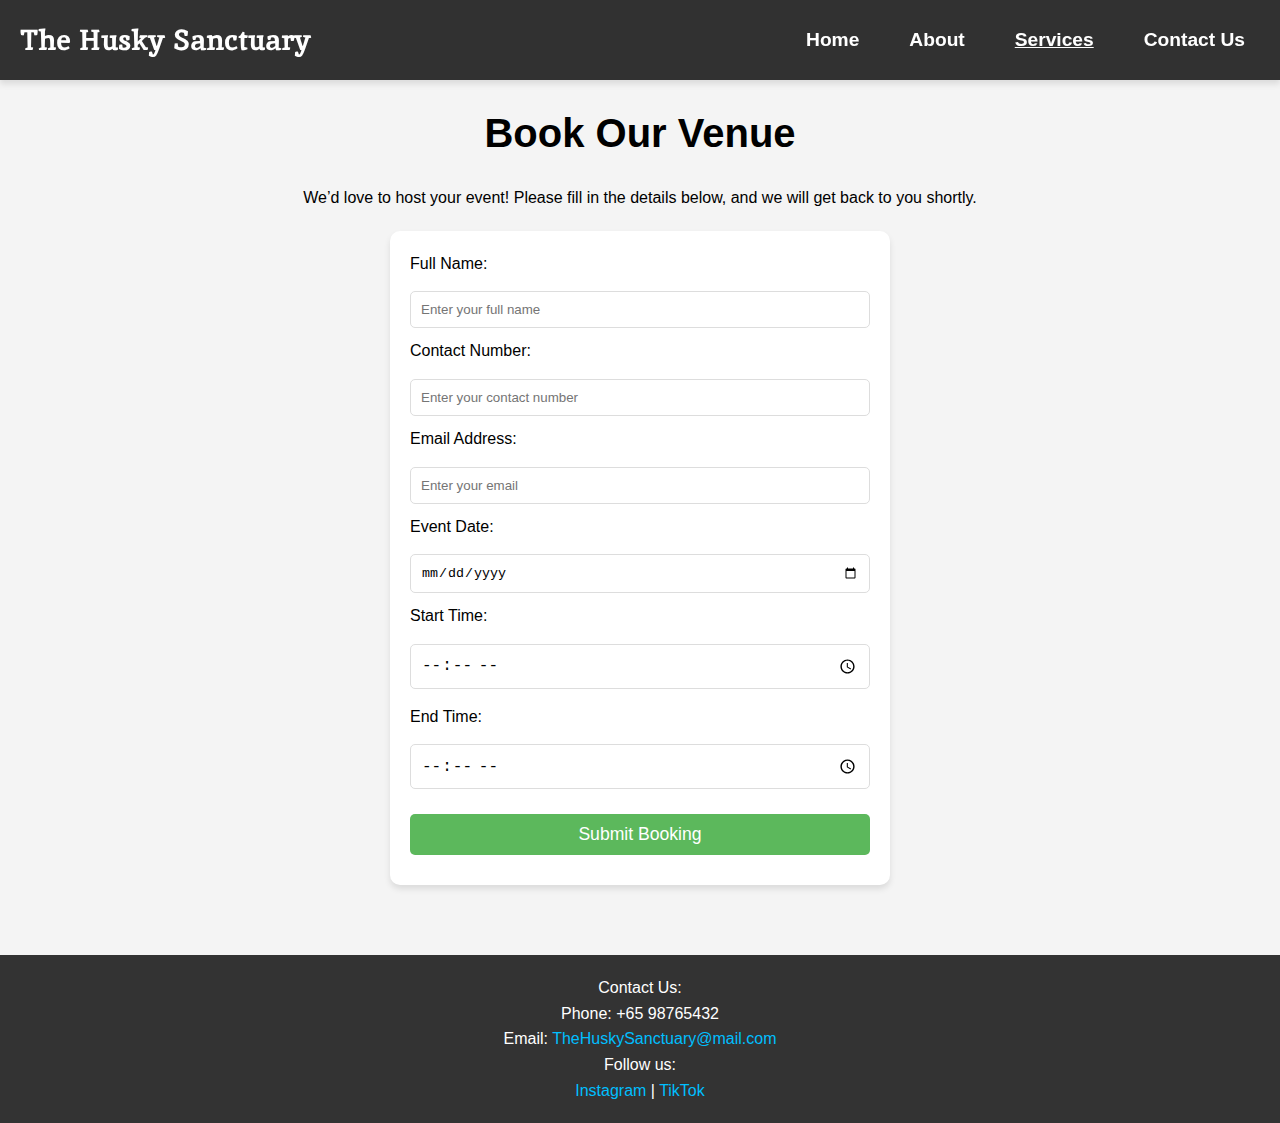
<file: event.html>
<!DOCTYPE html>
<html lang="en">
<head>
  <meta charset="UTF-8">
  <meta name="viewport" content="width=device-width, initial-scale=1.0">
  <link rel="stylesheet" href="styles.css">
  <link rel="preconnect" href="https://fonts.googleapis.com">
  <link rel="preconnect" href="https://fonts.gstatic.com" crossorigin>
  <link href="https://fonts.googleapis.com/css2?family=Inika:wght@400;700&display=swap" rel="stylesheet">
  <title>Event Booking - Husky Café</title>
  
</head>
<body>
  <header id="header" class="header">
    <nav class="navbar">
      <h1>The Husky Sanctuary</h1>
      <ul class="nav-links">
        <li><a href="index.html">Home</a></li>
        <li><a href="about.html">About</a></li>
        <li><a href="services.html" class="active">Services</a></li>
        <li><a href="contact.html">Contact Us</a></li>
      </ul>
    </nav>
  </header>

  <section id="booking-section" class="booking-section">
    <br>
    <br>
    <h2>Book Our Venue</h2>
    <p>We’d love to host your event! Please fill in the details below, and we will get back to you shortly.</p>

    <form id="eventBookingForm" class="booking-form" onsubmit="handleBookingSubmission(event)">
      <label for="name">Full Name:</label>
      <input type="text" id="name" name="name" placeholder="Enter your full name" required>

      <label for="contact">Contact Number:</label>
      <input type="tel" id="contact" name="contact" placeholder="Enter your contact number" required>

      <label for="email">Email Address:</label>
      <input type="email" id="email" name="email" placeholder="Enter your email" required>

      <label for="date">Event Date:</label>
      <input type="date" id="date" name="date" required>

      <label for="startTime">Start Time:</label>
      <input type="time" id="startTime" name="startTime" required>

      <label for="endTime">End Time:</label>
      <input type="time" id="endTime" name="endTime" required>

      <button type="submit">Submit Booking</button>
    </form>

    <div id="confirmationMessage" class="confirmation-message" style="display: none;">
      <p>Thank you for your booking! We will contact you shortly to confirm the details.</p>
    </div>
  </section>

  <footer class="footer">
    <div class="footer-content">
      <p>Contact Us:</p>
      <p>Phone: +65 98765432</p>
      <p>Email: <a href="mailto:TheHuskySanctuary@mail.com">TheHuskySanctuary@mail.com</a></p>
      <p>Follow us:</p>
      <a href="https://instagram.com" target="_blank" class="social-link">Instagram</a> | 
      <a href="https://tiktok.com" target="_blank" class="social-link">TikTok</a>
    </div>
  </footer>

  <script src="script.js"></script>
</body>
</html>
</file>
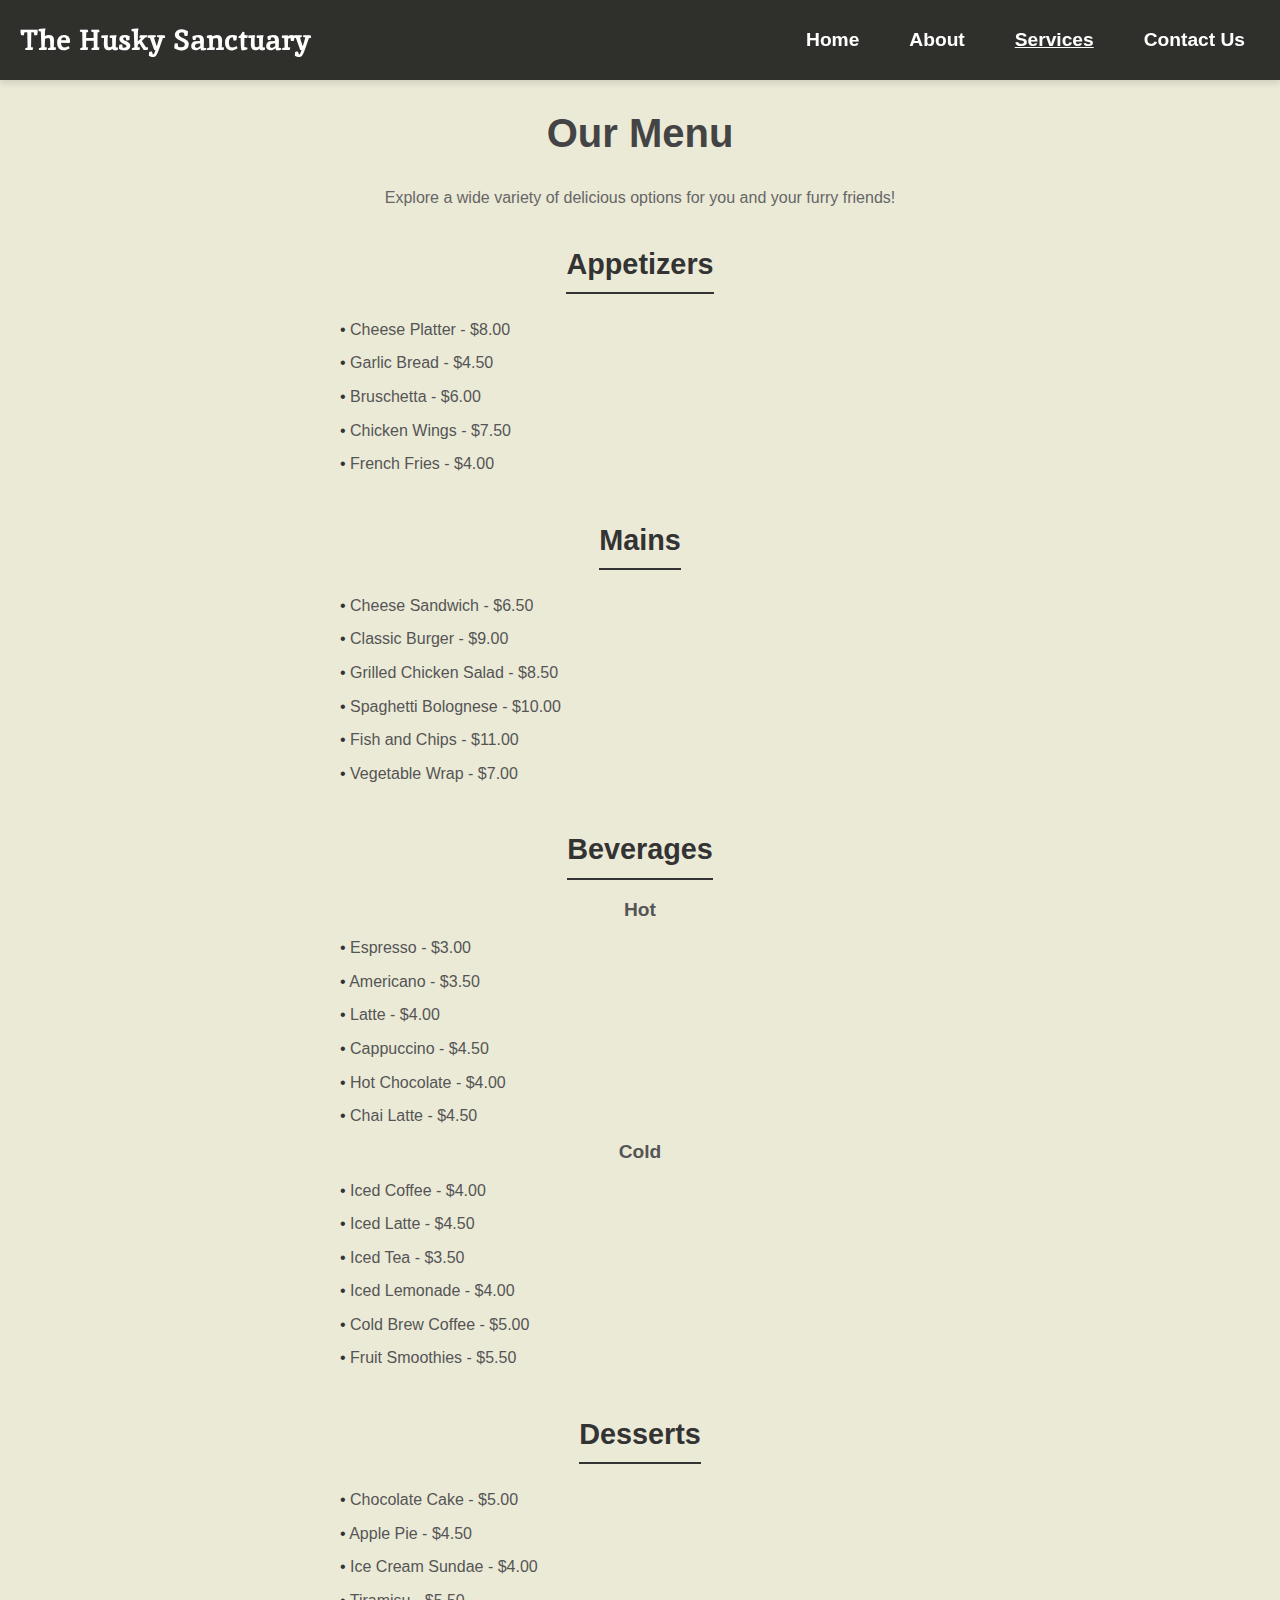
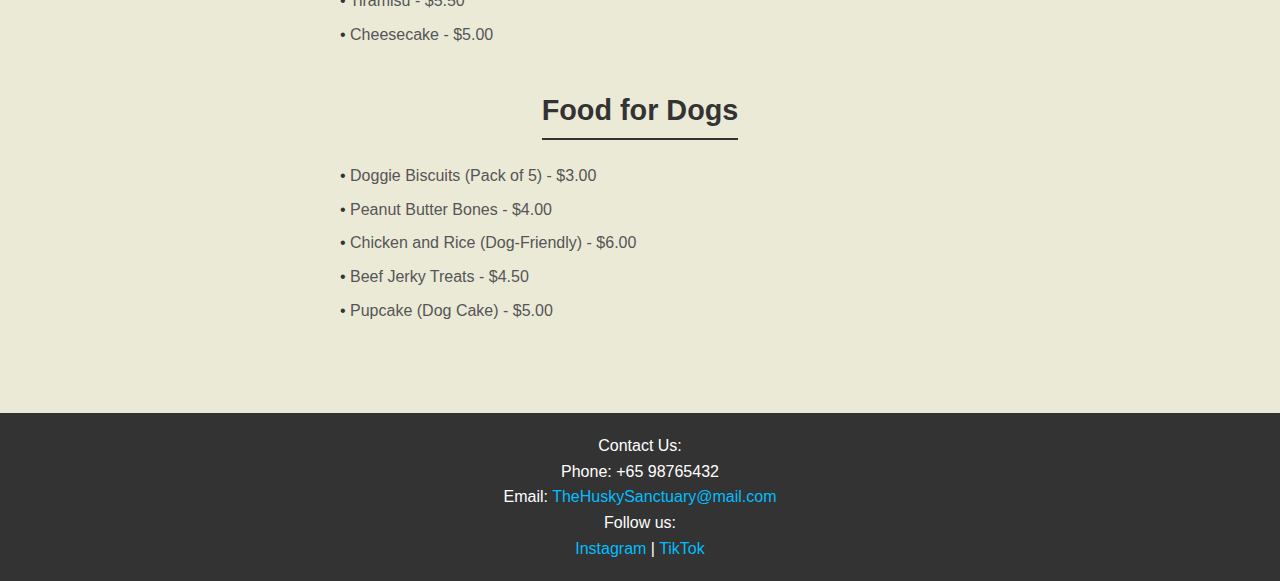
<file: menu.html>
<!DOCTYPE html>
<html lang="en">
<head>
  <meta charset="UTF-8">
  <meta name="viewport" content="width=device-width, initial-scale=1.0">
  <link rel="stylesheet" href="styles.css">
  <link rel="preconnect" href="https://fonts.googleapis.com">
  <link rel="preconnect" href="https://fonts.gstatic.com" crossorigin>
  <link href="https://fonts.googleapis.com/css2?family=Inika:wght@400;700&display=swap" rel="stylesheet">
  <title>Husky Café Menu</title>
</head>
<body>
  <header id="header" class="header">
    <nav class="navbar">
      <h1>The Husky Sanctuary</h1>
      <ul class="nav-links">
        <li><a href="index.html">Home</a></li>
        <li><a href="about.html">About</a></li>
        <li><a href="services.html" class="active">Services</a></li>
        <li><a href="contact.html">Contact Us</a></li>
      </ul>
    </nav>
  </header>

  <section id="menu-section" class="menu-section">
    <br>
    <br>
    <h2>Our Menu</h2>
    <p>Explore a wide variety of delicious options for you and your furry friends!</p>

    <div class="menu-category">
      <h3>Appetizers</h3>
      <ul>
        <li>Cheese Platter - $8.00</li>
        <li>Garlic Bread - $4.50</li>
        <li>Bruschetta - $6.00</li>
        <li>Chicken Wings - $7.50</li>
        <li>French Fries - $4.00</li>
      </ul>
    </div>

    <div class="menu-category">
      <h3>Mains</h3>
      <ul>
        <li>Cheese Sandwich - $6.50</li>
        <li>Classic Burger - $9.00</li>
        <li>Grilled Chicken Salad - $8.50</li>
        <li>Spaghetti Bolognese - $10.00</li>
        <li>Fish and Chips - $11.00</li>
        <li>Vegetable Wrap - $7.00</li>
      </ul>
    </div>

    <div class="menu-category">
      <h3>Beverages</h3>
      <h4>Hot</h4>
      <ul>
        <li>Espresso - $3.00</li>
        <li>Americano - $3.50</li>
        <li>Latte - $4.00</li>
        <li>Cappuccino - $4.50</li>
        <li>Hot Chocolate - $4.00</li>
        <li>Chai Latte - $4.50</li>
      </ul>
      <h4>Cold</h4>
      <ul>
        <li>Iced Coffee - $4.00</li>
        <li>Iced Latte - $4.50</li>
        <li>Iced Tea - $3.50</li>
        <li>Iced Lemonade - $4.00</li>
        <li>Cold Brew Coffee - $5.00</li>
        <li>Fruit Smoothies - $5.50</li>
      </ul>
    </div>

    <div class="menu-category">
      <h3>Desserts</h3>
      <ul>
        <li>Chocolate Cake - $5.00</li>
        <li>Apple Pie - $4.50</li>
        <li>Ice Cream Sundae - $4.00</li>
        <li>Tiramisu - $5.50</li>
        <li>Cheesecake - $5.00</li>
      </ul>
    </div>

    <div class="menu-category">
      <h3>Food for Dogs</h3>
      <ul>
        <li>Doggie Biscuits (Pack of 5) - $3.00</li>
        <li>Peanut Butter Bones - $4.00</li>
        <li>Chicken and Rice (Dog-Friendly) - $6.00</li>
        <li>Beef Jerky Treats - $4.50</li>
        <li>Pupcake (Dog Cake) - $5.00</li>
      </ul>
    </div>
  </section>

  <footer class="footer">
    <div class="footer-content">
      <p>Contact Us:</p>
      <p>Phone: +65 98765432</p>
      <p>Email: <a href="mailto:TheHuskySanctuary@mail.com">TheHuskySanctuary@mail.com</a></p>
      <p>Follow us:</p>
      <a href="https://instagram.com" target="_blank" class="social-link">Instagram</a> | 
      <a href="https://tiktok.com" target="_blank" class="social-link">TikTok</a>
    </div>
  </footer>
</body>
</html>
</file>
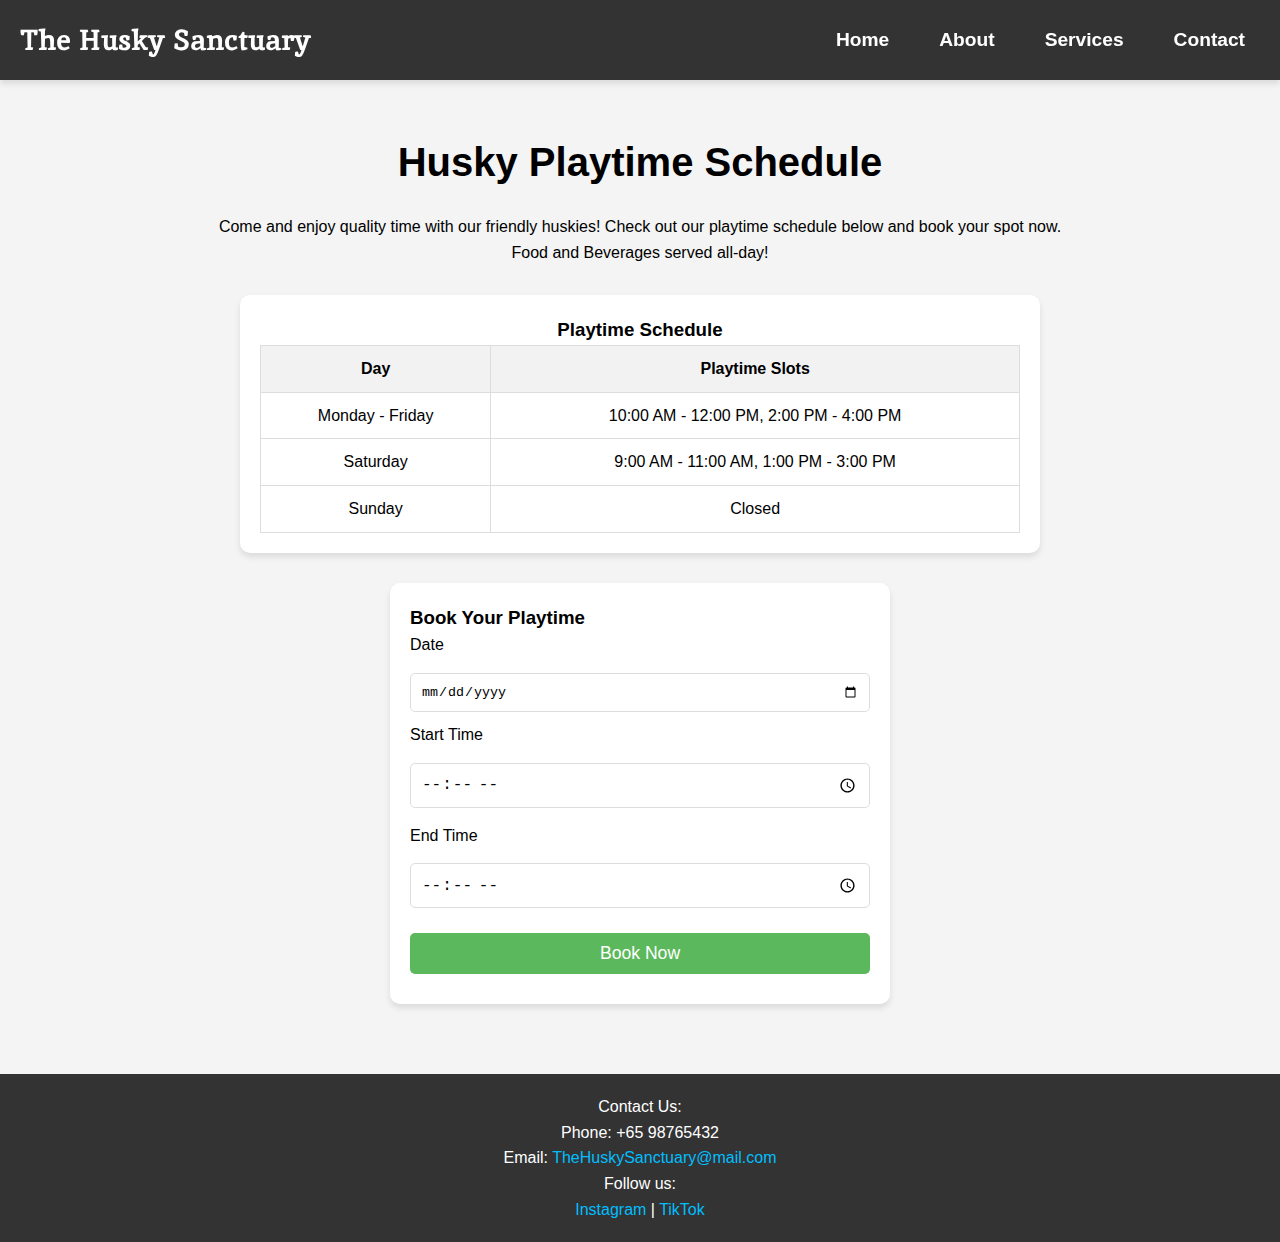
<file: playtime.html>
<!DOCTYPE html>
<html lang="en" class="playtime-page">  <!-- Add the 'playtime-page' class here -->
<head>
  <meta charset="UTF-8">
  <meta name="viewport" content="width=device-width, initial-scale=1.0">
  <link rel="stylesheet" href="styles.css">
  <link rel="preconnect" href="https://fonts.googleapis.com">
  <link rel="preconnect" href="https://fonts.gstatic.com" crossorigin>
  <link href="https://fonts.googleapis.com/css2?family=Inika:wght@400;700&display=swap" rel="stylesheet">
  <title>Husky Playtime - Husky Café</title>
</head>
<body class="playtime-page">
  <header id="header" class="header">
    <nav class="navbar">
      <h1>The Husky Sanctuary</h1>
      <ul class="nav-links">
        <li><a href="index.html">Home</a></li>
        <li><a href="about.html">About</a></li>
        <li><a href="services.html">Services</a></li>
        <li><a href="contact.html">Contact</a></li>
      </ul>
    </nav>
  </header>

  <!-- Playtime Section -->
  <section id="playtime-section" class="playtime-section">
    <h2>Husky Playtime Schedule</h2>
    <p>Come and enjoy quality time with our friendly huskies! Check out our playtime schedule below and book your spot now.</p>
    <p>Food and Beverages served all-day!</p>

    <!-- Playtime Schedule -->
    <div class="schedule">
      <h3>Playtime Schedule</h3>
      <table>
        <tr>
          <th>Day</th>
          <th>Playtime Slots</th>
        </tr>
        <tr>
          <td>Monday - Friday</td>
          <td>10:00 AM - 12:00 PM, 2:00 PM - 4:00 PM</td>
        </tr>
        <tr>
          <td>Saturday</td>
          <td>9:00 AM - 11:00 AM, 1:00 PM - 3:00 PM</td>
        </tr>
        <tr>
          <td>Sunday</td>
          <td>Closed</td>
        </tr>
      </table>
    </div>

    <!-- Booking Form -->
    <div class="booking-form">
        <h3>Book Your Playtime</h3>
        <form id="playtime-form">
          <label for="date">Date</label>
          <input type="date" id="date" name="date" required>
      
          <label for="start-time">Start Time</label>
          <input type="time" id="start-time" name="start-time" required>
      
          <label for="end-time">End Time</label>
          <input type="time" id="end-time" name="end-time" required>
      
          <button type="submit">Book Now</button>
        </form>
      </div>
      
      <!-- Notification -->
      <div id="confirmationMessage" class="confirmation-message" style="display: none;">
        <p>Thank you for your booking! We will process your request and send you a confirmation email shortly.</p>
      </div>
    </section>
  </section>

  <footer class="footer">
    <div class="footer-content">
      <p>Contact Us:</p>
      <p>Phone: +65 98765432</p>
      <p>Email: <a href="mailto:TheHuskySanctuary@mail.com">TheHuskySanctuary@mail.com</a></p>
      <p>Follow us:</p>
      <a href="https://instagram.com" target="_blank" class="social-link">Instagram</a> | 
      <a href="https://tiktok.com" target="_blank" class="social-link">TikTok</a>
    </div>
  </footer>

  <script src="script.js"></script>
</body>
</html>
</file>
<file: styles.css>
/* General Reset */
* {
  margin: 0;
  padding: 0;
  box-sizing: border-box;
}

body {
  font-family: Arial, sans-serif;
  line-height: 1.6;
}

a {
  text-decoration: none;
  color: inherit;
}

/* header */
.header {
  position: fixed; /* Keeps the header at the top while scrolling */
  top: 0;
  left: 0;
  width: 100%;
  height: 80px; /* Adjusted for a thicker header */
  background-color: rgba(0, 0, 0, 0.9); /* Optional: adds a dark transparent background */
  color: #fff;
  display: flex;
  align-items: center;
  padding: 0 20px;
  z-index: 1000;
  box-shadow: 0 4px 6px rgba(0, 0, 0, 0.1); /* Optional: adds a subtle shadow */
  justify-content: space-between; /* Separates the title and navbar */
}

.header h1{
  font-family: "Inika", serif;
}

.navbar {
  display: flex;
  justify-content: space-between; /* This keeps the title and nav items separated */
  width: 100%; /* Ensures the navbar takes up the full width */
}

.navbar h1 {
  font-size: 1.8rem;
  margin: 0; /* Ensures no extra margin */
  flex-grow: 1; /* Allows title to take space on the left */
}

.nav-links {
  display: flex;
  gap: 20px;
  list-style: none;
  margin: 0;
  padding: 0;
}

.nav-links a {
  text-decoration: none;
  color: #fff;
  font-size: 1.2rem;
  font-weight: 500;
  padding: 8px 15px;
  border-radius: 5px;
  transition: background-color 0.3s ease;
}

.nav-links a:hover {
  background-color: rgba(255, 255, 255, 0.2);
}

/* Adjust spacing below the header */
.hero {
  margin-top: 80px; /* Matches the height of the header */
  min-height: 100vh;
  background: url('images/husky\ cafe.jpg') center/cover no-repeat;
  display: flex;
  align-items: center;
  justify-content: center;
  color: #fff;
  text-align: center;
  padding: 20px;
}

.hero-content h2 {
  font-size: 3rem;
  text-shadow: 2px 2px 5px rgba(0, 0, 0, 0.7);
}

.hero-content p {
  font-size: 1.2rem;
  text-shadow: 1px 1px 3px rgba(0, 0, 0, 0.6);
}

.btn {
  background-color: rgba(0, 176, 80, 0.9);
  color: #fff;
  padding: 1rem 2rem;
  border-radius: 5px;
  font-size: 1.2rem;
  font-weight: bold;
  margin-top: 1.5rem;
  display: inline-block;
}

/* Gallery Section */
.gallery-section {
  padding: 4rem 2rem;
  background-color: #fff;
  text-align: center;
}

.gallery-section h2 {
  font-size: 2rem;
  margin-bottom: 2rem;
}

.gallery-container {
  display: flex;
  flex-wrap: wrap;
  justify-content: center;
  gap: 1rem;
}

.gallery-container img {
  width: 300px;
  height: 200px;
  object-fit: cover;
  border-radius: 8px;
  box-shadow: 0 4px 8px rgba(0, 0, 0, 0.1);
  transition: transform 0.3s ease-in-out;
}

.gallery-container img:hover {
  transform: scale(1.05);
}


/* Reviews Section */
.reviews-section {
  padding: 40px 20px;
  background-color: #f9f9f9;
  text-align: center;
}

.reviews-section h2 {
  font-size: 2.5rem;
  margin-bottom: 20px;
  color: #333;
}

.reviews-section p{
  font-family:'Times New Roman', Times, serif;
}

.carousel-track-container {
  position: relative;
  overflow: hidden;
  max-width: 800px;
  margin: 0 auto;
}

.carousel-track {
  display: flex;
  transition: transform 0.5s ease-in-out;
}

.review-card {
  min-width: 100%;
  text-align: center;
  padding: 20px;
}

.review-image {
  width: 200px; /* Adjust size for larger circle */
  height: 200px; /* Match width for perfect circle */
  object-fit: cover; /* Ensure the image fits proportionally */
  border-radius: 50%; /* Makes the image circular */
  margin: 0 auto 15px auto; /* Centers the image */
  box-shadow: 0 6px 12px rgba(0, 0, 0, 0.2); /* Adds a subtle shadow */
}

.carousel-control {
  position: absolute;
  top: 50%;
  transform: translateY(-50%);
  background-color: rgba(0, 0, 0, 0.5);
  color: #fff;
  border: none;
  cursor: pointer;
  padding: 10px 15px;
  font-size: 1.5rem;
  z-index: 10;
  border-radius: 5px;
}

.carousel-control.prev {
  left: 10px;
}

.carousel-control.next {
  right: 10px;
}

.review-card p {
  font-size: 1.2rem;
  color: #555;
  line-height: 1.5;
}

.carousel-control {
  background-color: rgba(0, 0, 0, 0.7);
  color: #fff;
  border: none;
  padding: 0.5rem 1rem;
  font-size: 2rem;
  cursor: pointer;
  border-radius: 50%;
  z-index: 10;
  position: absolute;
  top: 50%;
  transform: translateY(-50%);
  transition: background-color 0.3s ease;
}

.prev {
  left: -50px; /* Adjusted position */
}

.next {
  right: -50px; /* Adjusted position */
}

/* Optional: Add a hover effect to carousel controls */
.carousel-control:hover {
  background-color: rgba(0, 0, 0, 0.8);
}

/* Additional Styling for the page */
body {
  padding-top: 80px; /* Ensure content is visible below the fixed header */
}


/* Footer */
.footer {
  background-color: #333;
  color: #fff;
  text-align: center;
  padding: 2rem;
  position: relative;
}

.footer a {
  color: #00bfff;
  text-decoration: none;
}

.footer a:hover {
  text-decoration: underline;
}



/* about page */


.nav-links li a {
  color: white;
  text-decoration: none;
  font-weight: bold;
}

.nav-links .active {
  text-decoration: underline;
}

/* Slideshow Background */
.about-hero {
  height: 100vh; /* Full-screen height */
  position: relative;
  overflow: hidden;
}

.about-hero::before {
  content: "";
  position: absolute;
  top: 0;
  left: 0;
  width: 100%;
  height: 100%;
  background: url('images/pack\ of\ huskies\ playing.jpg') top/cover no-repeat;
  animation: slideshow 15s infinite;
  z-index: -1; /* Keeps the background behind the content */
}

@keyframes slideshow {
  0% { background-position: 0% 0%; }
  33% { background-position: 100% 0%; }
  66% { background-position: 200% 0%; }
  100% { background-position: 300% 0%; }
}

/* Content Overlay */
.about-content {
  position: absolute;
  top: 50%;
  left: 50%;
  transform: translate(-50%, -50%);
  color: white;
  text-align: center;
  background-color: rgba(0, 0, 0, 0.6);
  padding: 20px;
  border-radius: 10px;
}

.about-content h2 {
  font-size: 3rem;
  margin-bottom: 10px;
}

.about-content p {
  font-size: 1.2rem;
  margin: 10px 0;
}

.btn-book {
  margin-top: 20px;
  padding: 10px 20px;
  background-color: green;
  color: white;
  font-size: 1.2rem;
  font-weight: bold;
  border: none;
  border-radius: 5px;
  cursor: pointer;
  transition: background-color 0.3s ease;
}

.btn-book:hover {
  background-color: green;
}




/* General Reset */
body, html {
  margin: 0;
  padding: 0;
  font-family: Arial, sans-serif;
  scroll-behavior: smooth;
}

/* Header */
.header {
  background-color: rgba(0, 0, 0, 0.8);
  color: #fff;
  padding: 10px 20px;
  position: fixed;
  top: 0;
  width: 100%;
  z-index: 10;
}

.navbar {
  display: flex;
  justify-content: space-between;
  align-items: center;
}

.nav-links {
  list-style: none;
  margin: 0;
  padding: 0;
  display: flex;
  gap: 20px;
}

.nav-links li a {
  color: white;
  text-decoration: none;
  font-weight: bold;
}

.nav-links .active {
  text-decoration: underline;
}

/* Services Section with Full-Page Background Below Header */
.services-section {
  height: 100vh; /* Full viewport height */
  padding-top: 80px; /* Add padding to offset the header height */
  box-sizing: border-box; /* Ensure padding is included in the height */
  text-align: center;
  background: url('images/Designer.png') center/cover no-repeat; /* Full-page background */
  position: relative;
  color: white; /* Ensure text is readable */
  overflow: hidden; /* Prevent content overflow */
}

.services-section::before {
  content: '';
  position: absolute;
  top: 0;
  left: 0;
  width: 100%;
  height: 100%;
  background-color: rgba(0, 0, 0, 0.5); /* Add a dark overlay for text contrast */
  z-index: -1; /* Ensure overlay stays behind the content */
}

.services-section h2 {
  font-size: 3rem;
  margin: 0; /* Remove extra spacing */
  color: #fff; /* White text for contrast */
}

.services-container {
  display: flex;
  justify-content: center;
  gap: 20px;
  flex-wrap: wrap;
  padding: 20px;
  overflow: auto;
}

.service-card {
  background-color: rgba(255, 255, 255, 0.9); /* Slightly transparent white */
  border-radius: 10px;
  box-shadow: 0 4px 6px rgba(0, 0, 0, 0.1);
  text-align: center;
  width: 300px;
  padding: 20px;
  transition: transform 0.3s ease, box-shadow 0.3s ease;
}

.service-card:hover {
  transform: translateY(-10px);
  box-shadow: 0 8px 12px rgba(0, 0, 0, 0.2);
}

.service-card img {
  width: 100%;
  height: 200px;
  object-fit: cover;
  border-radius: 10px 10px 0 0;
}

/* Dim the 2nd Service Card Image */
.service-card:nth-child(2) img {
  filter: brightness(80%); /* Dim the image by reducing brightness */
  transition: filter 0.3s ease; /* Smooth transition effect */
}

.service-card:nth-child(2):hover img {
  filter: brightness(100%); /* Slightly brighten on hover for interactivity */
}

.service-card h3 {
  font-size: 1.5rem;
  margin: 15px 0;
  color: #444;
}

.service-card p {
  font-size: 1rem;
  color: #666;
  margin-bottom: 15px;
}

.service-link {
  display: inline-block;
  padding: 10px 20px;
  background-color: green;
  color: white;
  text-decoration: none;
  border-radius: 5px;
  font-size: 1rem;
  font-weight: bold;
  transition: background-color 0.3s ease;
}

.service-link:hover {
  background-color: green;
}


/* Footer */
.footer {
  background-color: #333;
  color: #fff;
  text-align: center;
  padding: 20px;
}

.footer-content a {
  color: #00bfff;
  text-decoration: none;
}

.footer-content a:hover {
  text-decoration: underline;
}



/* Contact Section */
.contact-section {
  padding: 100px 20px; /* Add padding to avoid overlap with header */
  background-color: white;
  color: black;
  text-align: center;
}

.contact-section h2 {
  font-size: 2.5rem;
  margin-bottom: 10px;
}

.contact-section p {
  margin-bottom: 30px;
}

/* Form Container */
.form-container {
  max-width: 600px;
  margin: 0 auto;
  padding: 30px;
  background-color: rgba(240, 240, 240, 0.9); /* Light gray background with slight transparency */
  border-radius: 10px;
  box-shadow: 0 4px 8px rgba(0, 0, 0, 0.1); /* Subtle shadow for depth */
}

/* Form Styles */
.contact-form {
  display: flex;
  flex-direction: column;
  gap: 15px;
}

.contact-form label {
  text-align: left;
  font-size: 1.1rem;
}

.contact-form input,
.contact-form select,
.contact-form textarea {
  width: 100%;
  padding: 10px;
  border: 1px solid #ccc;
  border-radius: 5px;
  font-size: 1rem;
}

.contact-form textarea {
  resize: none; /* Disable resizing for consistency */
}

.submit-button {
  background-color: green;
  color: white;
  padding: 10px 20px;
  border: none;
  border-radius: 5px;
  font-size: 1rem;
  font-weight: bold;
  cursor: pointer;
  transition: background-color 0.3s ease;
}

.submit-button:hover {
  background-color: green;
}

/* Map Section */
.map-section {
  padding: 50px 20px;
  text-align: center;
}

.map-section h3 {
  font-size: 2rem;
  margin-bottom: 15px;
}

/* Other Reason Alignment */
#other-reason-container {
  margin-top: 15px;
  display: flex;
  flex-direction: column;
  align-items: flex-start;
}

/* Notification Styling */
.notification {
  position: fixed;
  bottom: 20px;
  right: 20px;
  background-color: #4caf50; /* Green success color */
  color: white;
  padding: 10px 20px;
  border-radius: 5px;
  font-size: 1rem;
  box-shadow: 0 4px 8px rgba(0, 0, 0, 0.2);
  z-index: 1000;
}

.notification.hidden {
  display: none;
}

.notification.show {
  display: block;
  animation: fadeout 4s forwards;
}

@keyframes fadeout {
  0% {
    opacity: 1;
  }
  80% {
    opacity: 1;
  }
  100% {
    opacity: 0;
    visibility: hidden;
  }
}

/* Checkbox Containers */
.checkbox-container {
  display: flex;
  justify-content: flex-start;
  align-items: center;
  margin-top: 10px;
}

.checkbox-container label {
  margin-right: 10px;
  font-size: 1rem;
}

.checkbox-right {
  margin-left: 10px;
}

/* Optional adjustments for form and labels */
.contact-form label {
  margin-bottom: 8px;
}

.contact-form input,
.contact-form select,
.contact-form textarea {
  width: 100%;
  padding: 10px;
  margin-bottom: 15px;
  border: 1px solid #ccc;
  border-radius: 5px;
}

/* Notification Styling */
.notification {
  position: fixed;
  bottom: 20px;
  right: 20px;
  background-color: #4caf50; /* Green success color */
  color: white;
  padding: 10px 20px;
  border-radius: 5px;
  font-size: 1rem;
  box-shadow: 0 4px 8px rgba(0, 0, 0, 0.2);
  z-index: 1000;
}

.notification.hidden {
  display: none;
}

.notification.show {
  display: block;
  animation: fadeout 4s forwards;
}

@keyframes fadeout {
  0% {
    opacity: 1;
  }
  80% {
    opacity: 1;
  }
  100% {
    opacity: 0;
    visibility: hidden;
  }
}

/* playtime page */
/* Playtime Page Specific Styles */
body.playtime-page {
  padding-top: 80px; /* Adds space to avoid header overlap */
}

.playtime-section {
  padding: 50px 20px;
  background-color: #f4f4f4;
  text-align: center;
}

.playtime-section h2 {
  font-size: 2.5rem;
  margin-bottom: 20px;
}

.schedule {
  margin: 30px auto;
  max-width: 800px;
  background-color: #fff;
  padding: 20px;
  border-radius: 10px;
  box-shadow: 0 4px 6px rgba(0, 0, 0, 0.1);
}

.schedule table {
  width: 100%;
  border-collapse: collapse;
}

.schedule th, .schedule td {
  padding: 10px;
  text-align: center;
  border: 1px solid #ddd;
}

.schedule th {
  background-color: #f2f2f2;
}

.booking-form {
  margin-top: 30px;
  padding: 20px;
  background-color: #fff;
  border-radius: 10px;
  box-shadow: 0 4px 6px rgba(0, 0, 0, 0.1);
  max-width: 500px;
  margin: 30px auto;
}

.booking-form label {
  font-size: 1rem;
  margin-bottom: 10px;
  display: block;
}

.booking-form input, .booking-form select, .booking-form button {
  width: 100%;
  padding: 10px;
  margin: 10px 0;
  border-radius: 5px;
  border: 1px solid #ddd;
}

.booking-form button {
  background-color: #5cb85c;
  color: #fff;
  cursor: pointer;
  font-size: 1.1rem;
  border: none;
}

.booking-form button:hover {
  background-color: #4cae4c;
}


/* Time Selection Inputs */
.booking-form input[type="time"] {
  width: 100%;
  padding: 10px;
  border: 1px solid #ddd;
  border-radius: 5px;
  font-size: 1rem;
  margin-bottom: 15px;
}

.booking-form input[type="time"]:focus {
  border-color: #5cb85c;
  outline: none;
  box-shadow: 0 0 5px rgba(92, 184, 92, 0.5);
}
  




/* Menu Page */
/* Menu Section */
.menu-section {
  padding: 50px 20px;
  background-color: #ebead7;
  text-align: center;
}

.menu-section h2 {
  font-size: 2.5rem;
  color: #444;
  margin-bottom: 20px;
}

.menu-section p {
  font-size: 1rem;
  color: #666;
  margin-bottom: 30px;
}

.menu-category {
  margin-bottom: 40px;
}

.menu-category h3 {
  font-size: 1.8rem;
  color: #333;
  margin-bottom: 15px;
  border-bottom: 2px solid #333;
  display: inline-block;
  padding-bottom: 5px;
}

.menu-category h4 {
  font-size: 1.2rem;
  color: #555;
  margin-bottom: 10px;
}

.menu-category ul {
  list-style: none;
  padding: 0;
  margin: 0 auto;
  max-width: 600px;
  text-align: left;
}

.menu-category ul li {
  font-size: 1rem;
  margin: 8px 0;
  color: #555;
}

.menu-category ul li::before {
  content: "• ";
  color: #333;
}

/* event page */
/* Booking Section */
.booking-section {
  padding: 50px 20px;
  background-color: #f4f4f4;
  text-align: center;
}

.booking-section h2 {
  font-size: 2.5rem;
  margin-bottom: 20px;
}

.booking-form {
  margin: 20px auto;
  padding: 20px;
  background-color: #fff;
  border-radius: 10px;
  box-shadow: 0 4px 6px rgba(0, 0, 0, 0.1);
  max-width: 500px;
  text-align: left;
}

.booking-form label {
  font-size: 1rem;
  margin-bottom: 5px;
  display: block;
}

.booking-form input, .booking-form button {
  width: 100%;
  padding: 10px;
  margin: 10px 0;
  border-radius: 5px;
  border: 1px solid #ddd;
}

.booking-form button {
  background-color: #5cb85c;
  color: #fff;
  font-size: 1.1rem;
  border: none;
  cursor: pointer;
}

.booking-form button:hover {
  background-color: #4cae4c;
}

.confirmation-message {
  margin-top: 20px;
  font-size: 1.2rem;
  color: #333;
  background-color: #dff0d8;
  padding: 10px;
  border: 1px solid #d6e9c6;
  border-radius: 5px;
}




/* Media Queries */
@media (max-width: 768px) {
  .navbar {
    flex-direction: column;
    align-items: flex-start;
  }

  .nav-links {
    flex-wrap: wrap;
    gap: 10px;
  }

  .hero-content h2 {
    font-size: 2rem;
  }

  .gallery-container img {
    width: 100%;
    height: auto;
  }

  .reviews-section h2 {
    font-size: 2rem;
  }

  .contact-section h2 {
    font-size: 2rem;
  }
}

@media (max-width: 480px) {
  .header {
    height: 60px;
  }

  .navbar {
    flex-direction: column;
    align-items: center;
  }

  .hero-content h2 {
    font-size: 1.5rem;
  }

  .btn {
    padding: 0.8rem 1.5rem;
    font-size: 1rem;
  }
}
</file>
